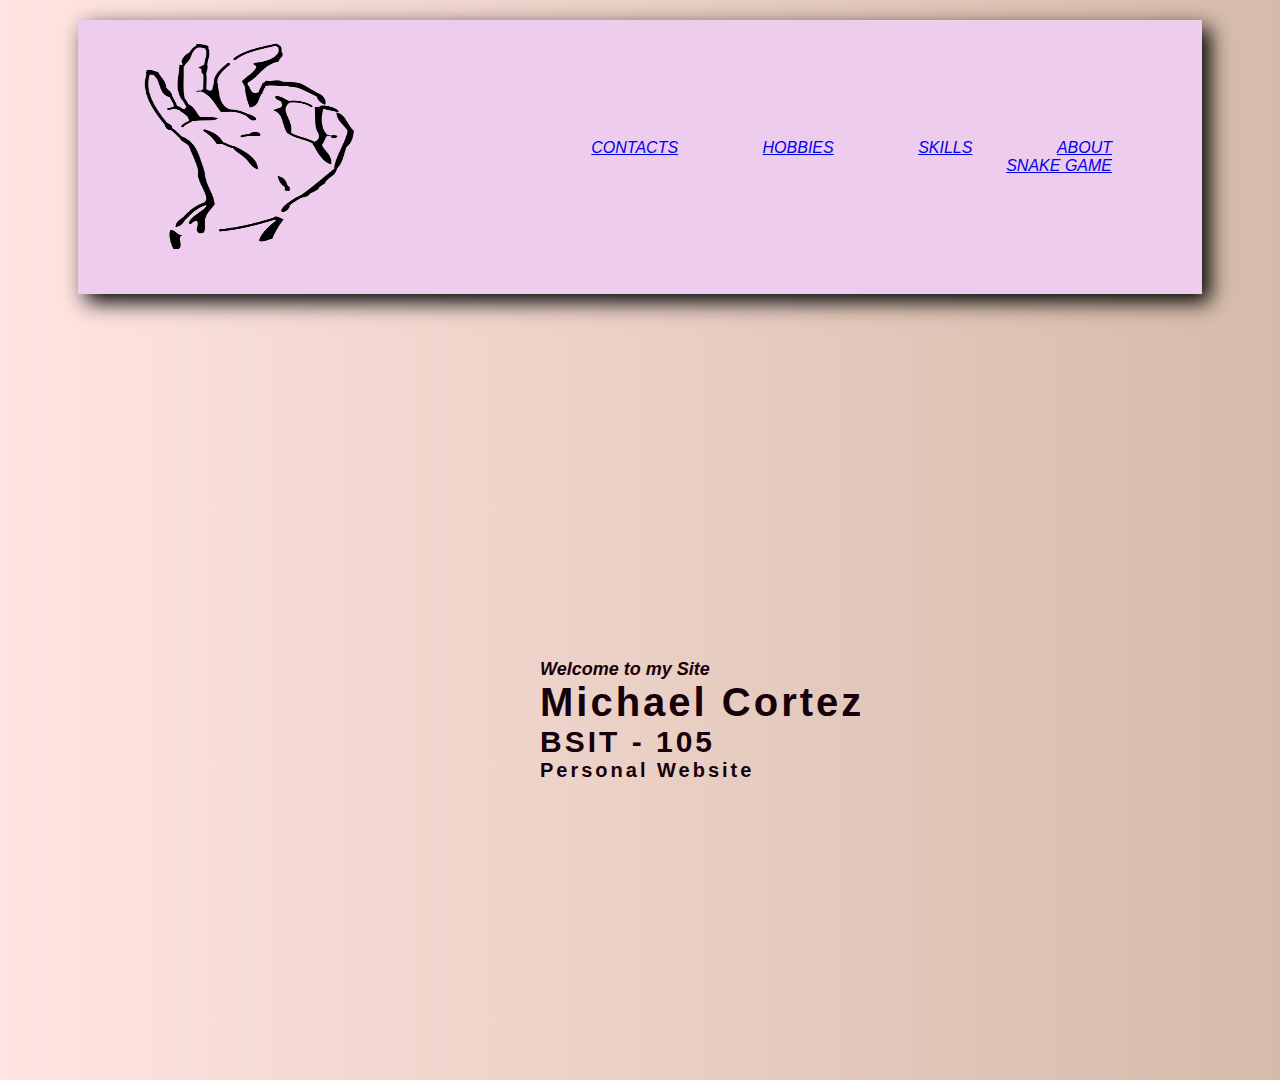
<file: Index.html>
<!DOCTYPE html>
<html>
	<head>
		<link rel="stylesheet" href="CSS/styles.css"/>
		<meta charset="utf-8">
	</head>
	<body>

		<div class="home">
			<nav>
				<div class="logo">
					<img src="Hand.png">
				</div>
				<div class="links">
					<ul>
						<li><em><a href="Contact.html">Contacts</a></em></li>
						<li><em><a href="Hobbies.html">Hobbies</a></em></li>
						<li><em><a href="Skills.html">Skills</a></em></li>
						<li><em><a href="About.html">About</a></em></li>
						<li><em><a href="snake.html">Snake game</a></em></li>
					</ul>
				</div>
			</nav>
		</div>	
		<div class="heading">
			<p><strong><em>Welcome to my Site</strong></em></p>
			<h1><strong>Michael Cortez</strong></h1>
			<h2>BSIT - 105</h2>
			<h3>Personal Website</h3>
		</div>
	</body>
	
</html>
</file>
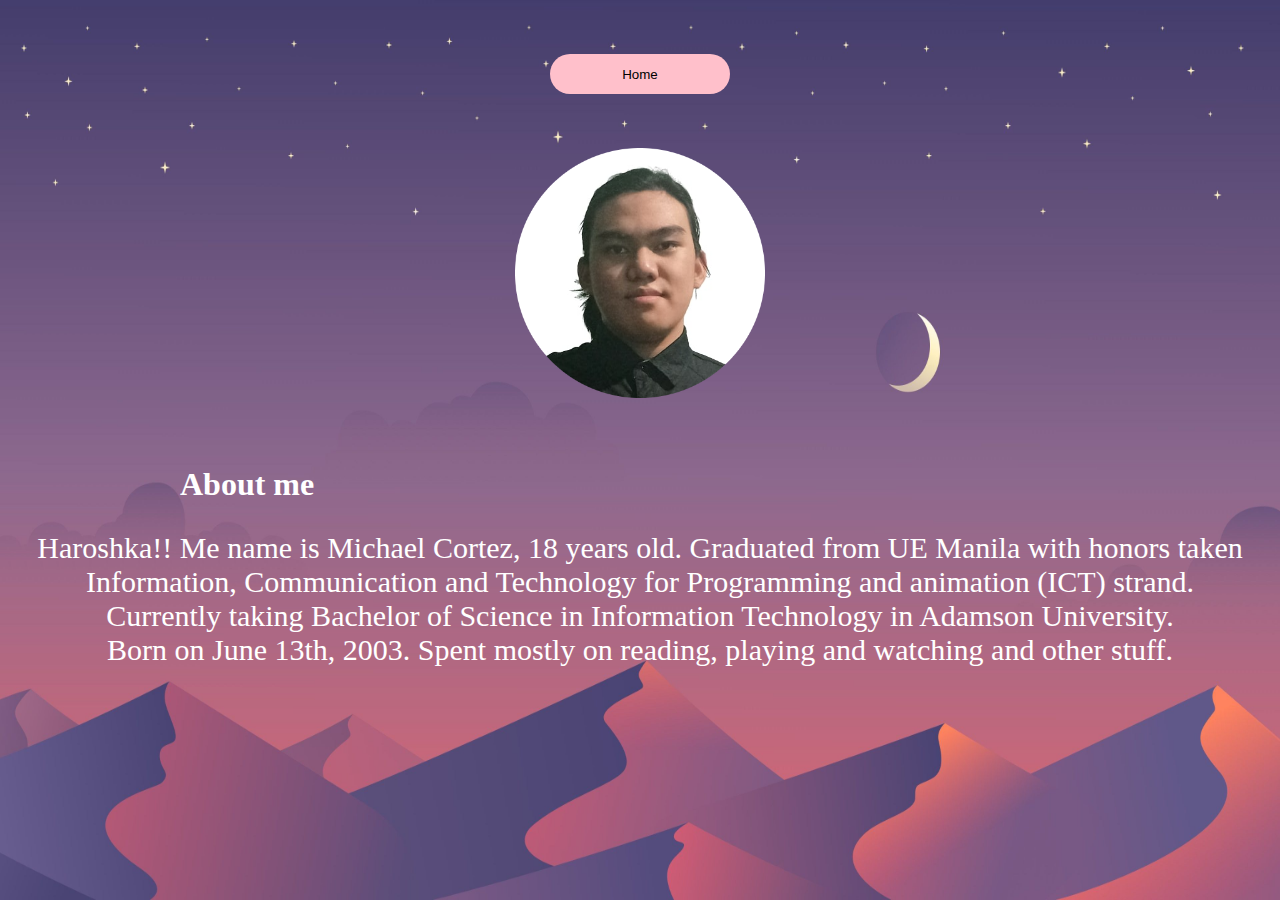
<file: About.html>
<!DOCTYPE html>
<html>
	<head>
		<meta charset="utf-8">
		<link rel="stylesheet" href="CSS/styles.css"/>
	</head>
	<body background="imahee.jpg">
		<br />
		<br />
		<br />
		<center>
		<div class="about-text2">
				<button onclick="window.location.href='Index.html';">Home</button>
			</center>
        </div>
		
		<br />
		<br />
		<br />
			<center>
				<img src="Pics-modified.png" class="ako">
			</center>
		<br />
		<br />
		<br />
		
		
		<div class="header">
			<h1>About me</h2>
		</div>
		<br />
		
		
		<div class="info">
			<center>
			<p>Haroshka!! Me name is Michael Cortez, 18 years old. Graduated from UE Manila with honors taken <br>
			Information, Communication and Technology for Programming and animation (ICT) strand.<br>
			Currently taking Bachelor of Science in Information Technology in Adamson University. <br>
			Born on June 13th, 2003. Spent mostly on reading, playing and watching and other stuff. <br>
			</p>
			</center>
		</div>
		

	</body>
</html>
</file>
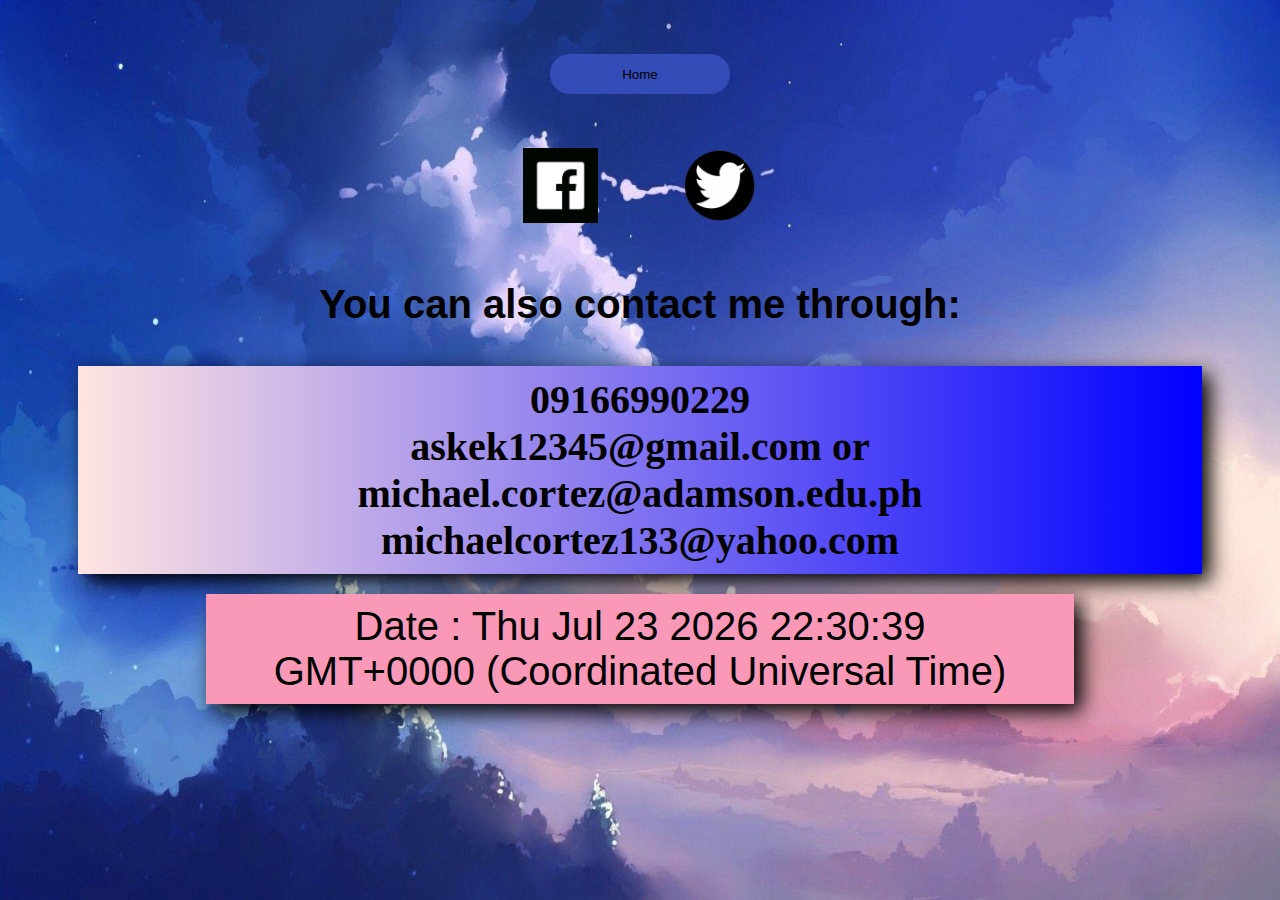
<file: Contact.html>
<!DOCTYPE html>
<html>
	<head>
		<link rel="stylesheet" href="CSS/styles.css"/>
		<meta charset="utf-8">
	</head>

	<body background="imagic.jpg">
		<br />
		<br />
		<br />
		<center>
			<div class="about-text3">
					<button onclick="window.location.href='Index.html';">Home</button>
			</div>
		</center>
		
		<br />
		<br />
		<br />	
		<div class="links">
			<ul>
			<center>
			<li><em><a href="https://web.facebook.com/blank13300"><img src="facebook.jpg" class="facebook"></a></em></li>
			<li><em><a href="https://twitter.com/whereAreyaM"><img src="twitter.png" class="twitter"></a></em></li>
			</center>
			</ul>
		</div>
		
		<div class="contactInfo">
			<br>
			<br>
			<br>
			<center>
				<p><strong>You can also contact me through:</strong></p><br>
				<h1>09166990229<br>
				askek12345@gmail.com or <br>
				michael.cortez@adamson.edu.ph <br>
				michaelcortez133@yahoo.com</h1>
			</center>
		</div>
		
		
			<center>
			<div class="time">
				<p id="display"></p>
					<script type="text/javascript">
						document.getElementById("display").innerHTML = "Date : " + Date();	
					</script>
			</div>
			</center>
	</body>	
</html>
</file>
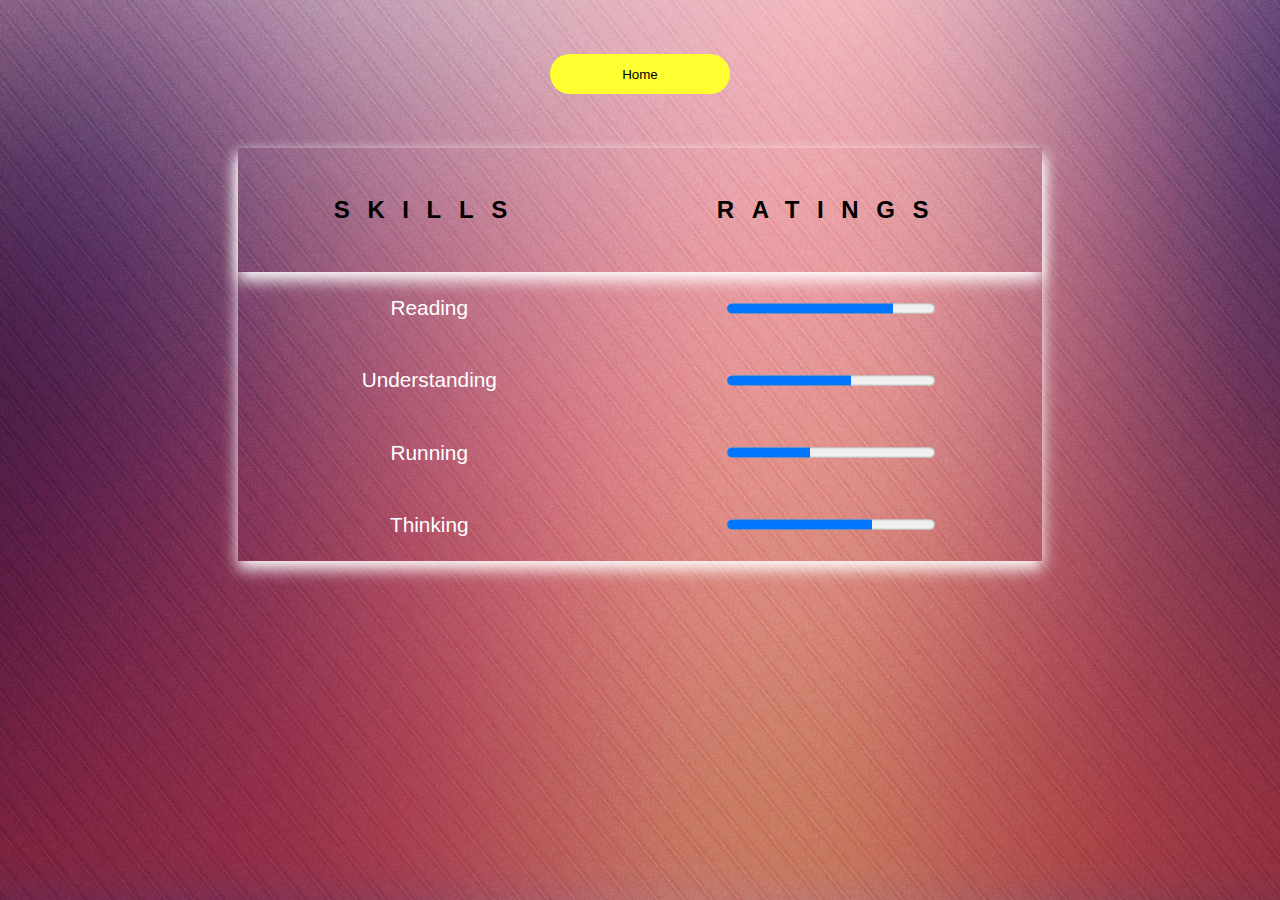
<file: Skills.html>
<html>
	<head>
		<meta charset="utf-8">
		<link rel="stylesheet" href="CSS/styles.css" />
	</head>

		<body background="Pinkimage.png">
		<br />
		<br />
		<br />
		<center>
			<div class="about-text">
				<center><button onclick="window.location.href='Index.html';">Home</button></center>
			</div>
			<br />
			<br />
			<br />
			<div class="table-body">
				<table>
					<thead>
						<tr>
							<th>Skills</th>
							<th>Ratings</th>
						</tr>
					</thead>
					<tbody>
						<tr>
							<td>
								<label for="file">Reading</label>
							</td>
							<td>
								<progress id="file" value="80" max="100"> 80% </progress>
						</tr>
						<tr>
							<td>
								<label for="file">Understanding</label>
							</td>
							<td>
								<progress id="file" value="60" max="100"> 55% </progress>
						</tr>
						<tr>
							<td>
								<label for="file">Running</label>
							</td>
							<td>
								<progress id="file" value="40" max="100"> 70% </progress>
						</tr>
						<tr>
							<td>
								<label for="file">Thinking</label>
							</td>
							<td>
								<progress id="file" value="70" max="100"> 100% </progress>
						</tr>

					</tbody>
				</table>
			</div>
		</center>
	</body>
</html>
</file>
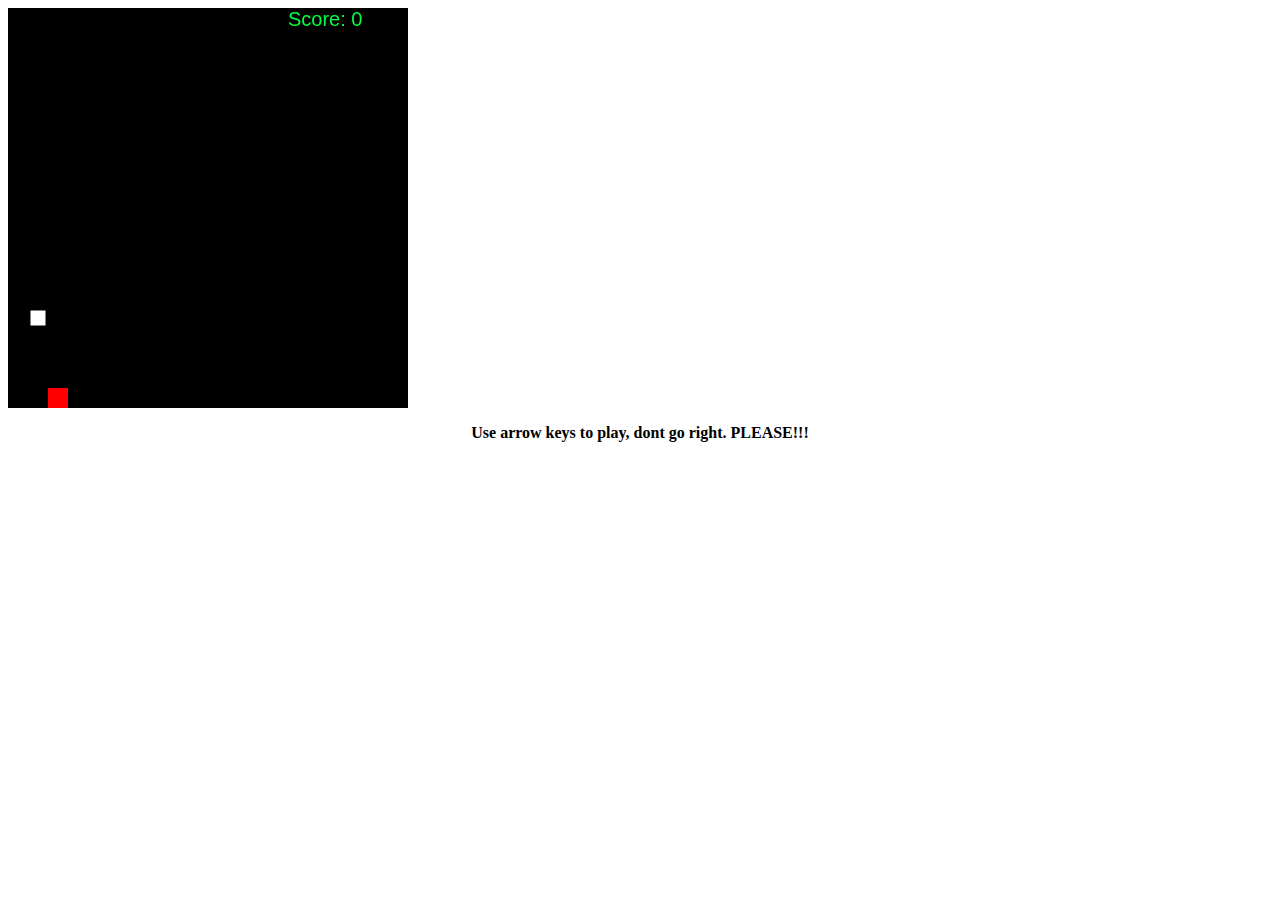
<file: snake.html>
<html>
    <head>
        <title>Snake Game</title>
    </head>

    <body>
        <canvas id="canvas" width="400" height="400"></canvas>
        <script src="snake.js"></script>
    </body>
	<center>
	<p><strong>Use arrow keys to play, dont go right. PLEASE!!!</strong><p>
	</center>
</body>
</html>
</file>
<file: CSS/styles.css>
/*index styling section*/
*{
    margin: 0;
    padding: 0;
    font-family: sans-serif
}
.home {
    width: 100%;
    height: 120vh;
    position: relative;
    overflow: hidden;
    background: linear-gradient(to right, #ffe4e1, #d5bba9);
}
nav {
    top: 0%;
    left: 0;
    width: 80%;
    text-transform: uppercase;
    position: sticky;
    margin: 20px auto;
    z-index: 1;
    display: flex;
    align-items: center;
    padding: 10px 50px;
    background: linear-gradient(to left, #eeccee, #eeccee);
    box-shadow: 8px 8px 20px;
    z-index: 1;
}
body{
    background-repeat: no repeat;
    background-attachment: fixed;
    background-size: 100% 100%;
}
.logo{
    flex-basis: 20%;
}
.logo img{
    width: 250px;
    height: 250px;
}
.links{
    flex: 1;
    text-align: right;
}
.links ul li{
    list-style: none;
    display: inline-block;
    margin: 0 40px;
}
.links ul li a:hover{
    background-color:#aa2211;
    color: #16000b !important;
    font-weight: 700;
    text-decoration: none;
    transition: all ease 0.4s;
}
.heading{
    font-family: sans-serif;
    width:500px;
    position: absolute;
    left: 50%;
    top: 80%;
    transform: translate(-20%,-50%);
}
.heading p{
	font-family: sans-serif;
    color: #16000b;
    font-size: 18px;
}
.heading h1{
    font-family: sans-serif;
    font-size: 40px;
    margin: 0px;
    letter-spacing: 3px;
    color: #16000b;
}

.heading h2{
    font-family: sans-serif;
    font-size: 30px;
    margin: 0px;
    letter-spacing: 3px;
    color: #16000b;
}

.heading h3{
	font-family: sans-serif;
	font-size: 20px;
	margin: 0px;
	letter-spacing: 3px;
	color: #16000b;
}
	
	

/* skills styling section */

.about-text {
    font-family: calibri;
    width: 50%;
}

.about-text button {
        width: 180px;
        height: 40px;
        border-radius: 20px;
        border: none;
        outline: none;
        background-color: #ffff31;
    }

.about-text button:hover {
        background-color: #FFFFFF;
        transition: all ease 0.3s;
    }


table {
    border-collapse: collapse;
    box-shadow: 0 8px 15px white;
    background-color: transparent;
    text-align: center;
    z-index: 5;
    width: 650px;
    position: center;
    margin-bottom: 20px;
}

thead {
    box-shadow: 0 8px 15px white;
}

th {
    padding: 3rem 6rem;
    text-transform: uppercase;
    letter-spacing: 1.1rem;
    font-size: 1.5rem;
    font-weight: 800;
    color: black;
}

td {
    padding: 3%;
	font-size: 1.3rem;
    color: white;
}

h1 {
    color:white;
}


/*about me section*/

.about-text2 {
    font-family: calibri;
    width: 50%;
}

.about-text2 button {
        width: 180px;
        height: 40px;
        border-radius: 20px;
        border: none;
        outline: none;
        background-color: #ffc0cb;
		
		
}

.about-text2 button:hover {
        background-color: #969bec;
        transition: all ease 0.3s;
}
.info p{
	font-family: "Lucida Handwriting", Cursive;
    color: white;
    font-size: 30px;
}

.header{
	padding-left: 170px;
	margin: 10px;
}

.header h1{
	font-family: Papyrus, Fantasy;
	color:  white;
}

.ako{
	width: 250px;
	height: 250px;
}



/*contacts section*/
.about-text3 {
    font-family: calibri;
    width: 50%;
}

.about-text3 button {
        width: 180px;
        height: 40px;
        border-radius: 20px;
        border: none;
        outline: none;
        background-color: #344CB7;
		
		
}

.about-text3 button:hover {
        background-color: #FF1700;
        transition: all ease 0.3s;
}

.facebook{
	width: 75px;
	height: 75px;
}

.twitter{
	width: 75px;
	height: 75px;
}

/*contact section*/

.contactInfo p{
	font-family: calibri;
	font-size: 40px;
	color: black;
}

.contactInfo h1{
	font-family: calibri;
	font-size: 40px;
	color: black;
	background: linear-gradient(to right, #ffe4e1, #0000ff);
	top: 0%;
    left: 0;
    width: 80%;
    margin: 20px auto;
    align-items: center;
    padding: 10px 50px;
    box-shadow: 8px 8px 20px;
    z-index: 1;
}

.time {
	font-size: 40px;
	color: black;
	background: #F999B7;
	width: 60%;
    margin: 10px auto;
    align-items: center;
    padding: 10px 50px;
    box-shadow: 8px 8px 20px;
    z-index: 1;
}

/*snake Section*/

.about-text4 {
    font-family: calibri;
    width: 50%;
}

.about-text4 button {
        width: 180px;
        height: 40px;
        border-radius: 20px;
        border: none;
        outline: none;
        background-color: #344CB7;
		
		
}

.about-text4 button:hover {
        background-color: #FF1700;
        transition: all ease 0.3s;
}

.komisan{
	width: 500px;
	height: 500px;
	box-shadow: 8px 8px 20px;
    z-index: 1;
	padding: 2px 7px;
	margin: 10px auto;
}

.tv{
	box-shadow: 8px 8px 20px;
    z-index: 1;
	padding: 2px 7px;
	margin: 10px auto;
}
</file>
